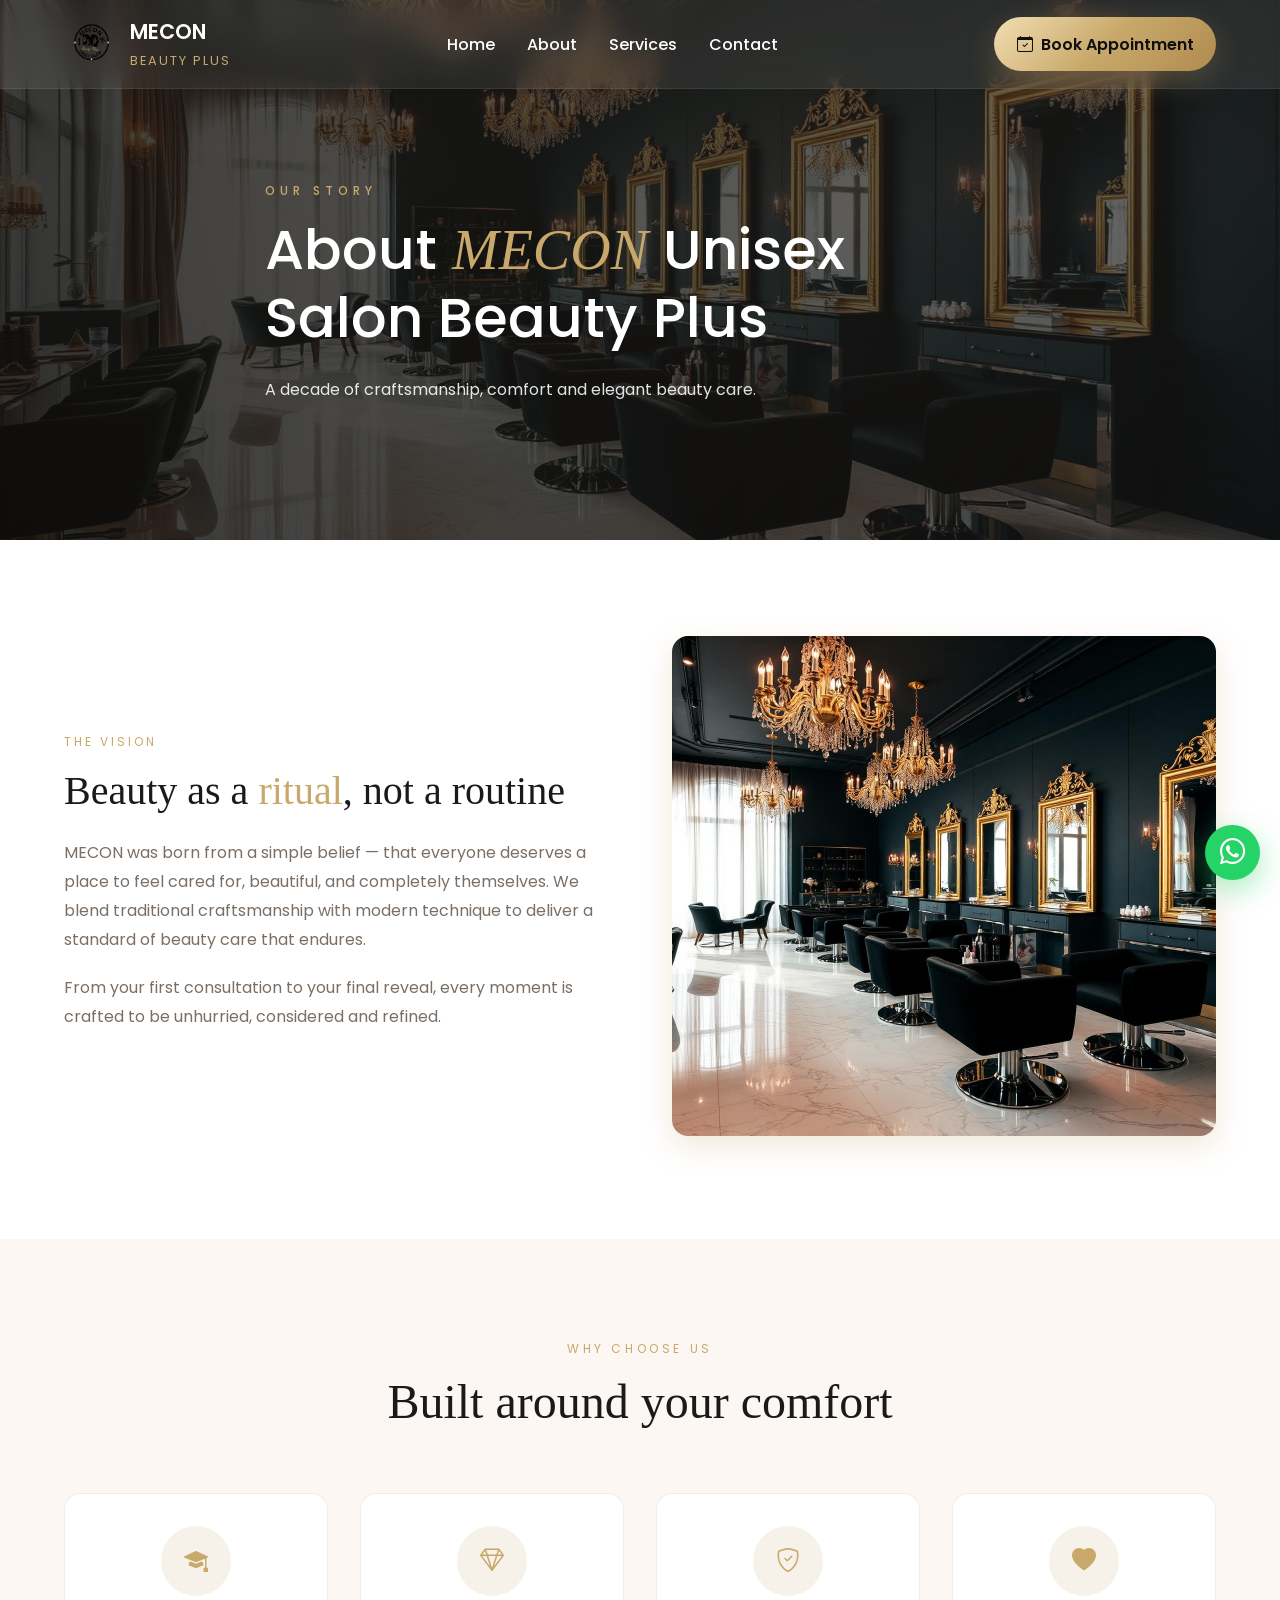
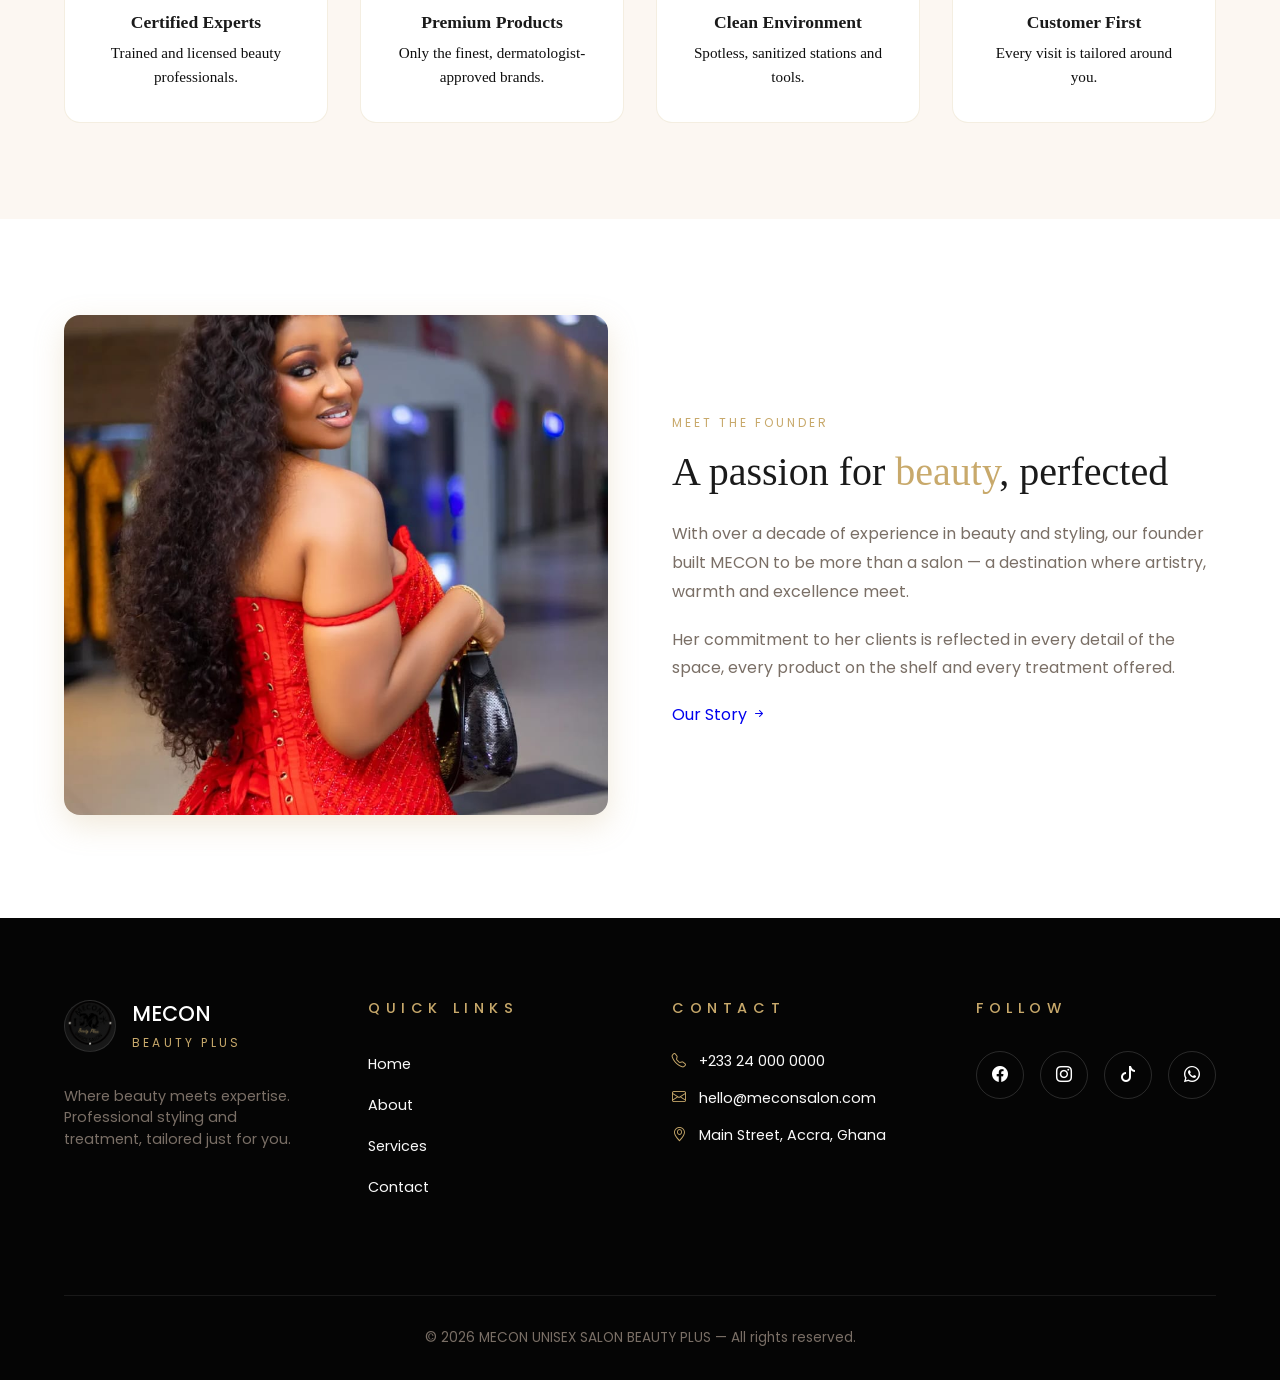
<file: about.html>
<!DOCTYPE html>
<html lang="en">
<head>
  <meta charset="UTF-8" />
  <meta name="viewport" content="width=device-width, initial-scale=1.0" />
  <title>About - Mecon Beauty Plus</title>
  <link rel="stylesheet" href="resources/bootstrap/bootstrap-css/bootstrap-icons.css">
  <link href="https://fonts.googleapis.com/css2?family=Poppins:wght@300;400;500;600;700&display=swap" rel="stylesheet"/>
  <link rel="stylesheet" href="resources/css/color.css">
  <link rel="stylesheet" href="resources/css/header.css">
  <link rel="stylesheet" href="resources/css/about.css">
  <link rel="stylesheet" href="resources/css/footer.css">
  <link rel="stylesheet" href="resources/css/responsiveness.css">
</head>

<body>



  <header class="navbar">

  <div class="nav-container">

    <a href="index.html" class="logo">

      <div class="logo-icon">
        <img loading="lazy" src="resources/images/logo.png" alt="Logo">
      </div>

      <div>
        <h2>MECON</h2>
        <span>BEAUTY PLUS</span>
      </div>

    </a>


      <ul class="nav-links">

        <li><a href="index.html">Home</a></li>
        <li><a href="about.html">About</a></li>
        <li><a href="service.html">Services</a></li>
        <li><a href="contact.html">Contact</a></li>

      </ul>

      <a href="contact.html" class="nav-btn"><i class="bi bi-calendar-check"></i>Book Appointment</a>

    <div class="menu-toggle"><i class="bi bi-list"></i></div>

  </div>

  </header>





    <!-- MOBILE SIDEBAR -->
    <div class="mobile-menu">
    <div class="mobile-menu-top">
        <h3>Menu</h3>
        <div class="close-menu"><i class="bi bi-x-lg"></i></div>
    </div>

    <ul class="mobile-links">
        <li><a href="index.html">Home</a></li>
        <li><a href="about.html">About</a></li>
        <li><a href="service.html">Services</a></li>
        <li><a href="contact.html">Contact</a></li>
    </ul>
    <a href="contact.html" class="mobile-btn"> <i class="bi bi-calendar-check"></i>Book Appointment</a>
    </div>

    <!-- Overlay -->
    <div class="nav-overlay"></div>






  <section class="about">

    <div class="about-overlay"></div>

    <div class="about-container">

        <div class="about-content">

        <p class="about-subtitle">
            OUR STORY
        </p>

        <h1 class="about-title">
            About <span>MECON</span> Unisex Salon Beauty Plus
        </h1>

        <p class="about-description">
            A decade of craftsmanship, comfort and elegant beauty care.
        </p>

        </div>

    </div>

  </section>



  <section class="story">
    <div class="story-container">
        
        <div class="story-grid">
        
            <div class="story-content">
                <span class="story-subtitle">THE VISION</span>

                <h2 class="story-title">
                    Beauty as a <span>ritual</span>, not a routine
                </h2>

                <p class="story-text">
                    MECON was born from a simple belief — that everyone deserves a place to feel cared for,
                    beautiful, and completely themselves. We blend traditional craftsmanship with modern
                    technique to deliver a standard of beauty care that endures.
                </p>

                <p class="story-text">
                    From your first consultation to your final reveal, 
                    every moment is crafted to be unhurried, considered and refined.
                </p>
            </div>

            <div class="story-image">
                <img loading="lazy" src="resources/images/about-salon.jpg" alt="Luxury salon interior">
            </div>

        </div>

    </div>
  </section>


  <section class="why-choose-us">
    <div class="why-choose-us-container">

        <div class="why-choose-us-header">
        <span class="why-choose-us-subtitle">WHY CHOOSE US</span>
        <h2>Built around your comfort</h2>
        </div>

        <div class="why-choose-us-grid">

        <div class="why-choose-us-card">
            <div class="why-choose-us-icon">
            <i class="bi bi-mortarboard-fill"></i>
            </div>
            <h3>Certified Experts</h3>
            <p>Trained and licensed beauty professionals.</p>
        </div>

        <div class="why-choose-us-card">
            <div class="why-choose-us-icon">
            <i class="bi bi-gem"></i>
            </div>
            <h3>Premium Products</h3>
            <p>Only the finest, dermatologist-approved brands.</p>
        </div>

        <div class="why-choose-us-card">
            <div class="why-choose-us-icon">
            <i class="bi bi-shield-check"></i>
            </div>
            <h3>Clean Environment</h3>
            <p>Spotless, sanitized stations and tools.</p>
        </div>

        <div class="why-choose-us-card">
            <div class="why-choose-us-icon">
            <i class="bi bi-heart-fill"></i>
            </div>
            <h3>Customer First</h3>
            <p>Every visit is tailored around you.</p>
        </div>

        </div>

    </div>
    </section>



  <section class="story">
    <div class="story-container">
        
        <div class="story-grid">
        

        <div class="story-image">
            <img loading="lazy" src="resources/images/image4.jpeg" alt="Luxury salon interior">
        </div>


        <div class="story-content">
            <span class="story-subtitle">MEET THE FOUNDER</span>

            <h2 class="story-title">
                A passion for <span>beauty</span>, perfected
            </h2>

            <p class="story-text">
                With over a decade of experience in beauty and styling, 
                our founder built MECON to be more than a salon — a destination
                 where artistry, warmth and excellence meet.
            </p>

            <p class="story-text">
                Her commitment to her clients is reflected in every detail of 
                the space, every product on the shelf and every treatment offered.
            </p>

            <a href="about.html" class="story-btn">
                Our Story <i class="bi bi-arrow-right-short"></i>
            </a>
        </div>

        </div>

    </div>
  </section>
  






  <footer class="footer">

  <div class="footer-container">

    <div class="footer-grid">
      <div class="footer-box">
        <div class="footer-logo">
          <div class="footer-logo-circle">
            <img loading="lazy" src="resources/images/logo.png" alt="Mecon Logo">
          </div>
          <div>
            <h2>MECON</h2>
            <span>BEAUTY PLUS</span>
          </div>
        </div>
        <p>
          Where beauty meets expertise.
          Professional styling and treatment,
          tailored just for you.
        </p>
    </div>

    
    <div class="footer-box">
        <h3>QUICK LINKS</h3>
        <ul>
          <li><a href="#">Home</a></li>
          <li><a href="#">About</a></li>
          <li><a href="#">Services</a></li>
          <li><a href="#">Contact</a></li>
        </ul>

    </div>


    <div class="footer-box">
        <h3>CONTACT</h3>
        <ul class="footer-contact">
          <li>
            <i class="bi bi-telephone"></i>
                +233 24 000 0000
          </li>
          <li>
            <i class="bi bi-envelope"></i>
                hello@meconsalon.com
          </li>
          <li>
            <i class="bi bi-geo-alt"></i>
                Main Street, Accra, Ghana
          </li>
        </ul>
    </div>


    <div class="footer-box">
        <h3>FOLLOW</h3>
        <div class="footer-social">
            <a href="https://facebook.com" target="_blank">
                <i class="bi bi-facebook"></i>
            </a>
            <a href="https://instagram.com" target="_blank">
                <i class="bi bi-instagram"></i>
            </a>
            <a href="https://tiktok.com" target="_blank">
                <i class="bi bi-tiktok"></i>
            </a>
            <a href="https://wa.me/233240000000" target="_blank">
                <i class="bi bi-whatsapp"></i>
            </a>
        </div>

    </div>

    </div>


    <div class="footer-bottom">
      © 2026 MECON UNISEX SALON BEAUTY PLUS — All rights reserved.
    </div>

  </div>

  </footer>

















  <a href="#" class="whatsapp-btn">
    <i class="bi bi-whatsapp"></i>
  </a>


  <script src="resources/js/script.js"></script>
</body>
</html>
</file>
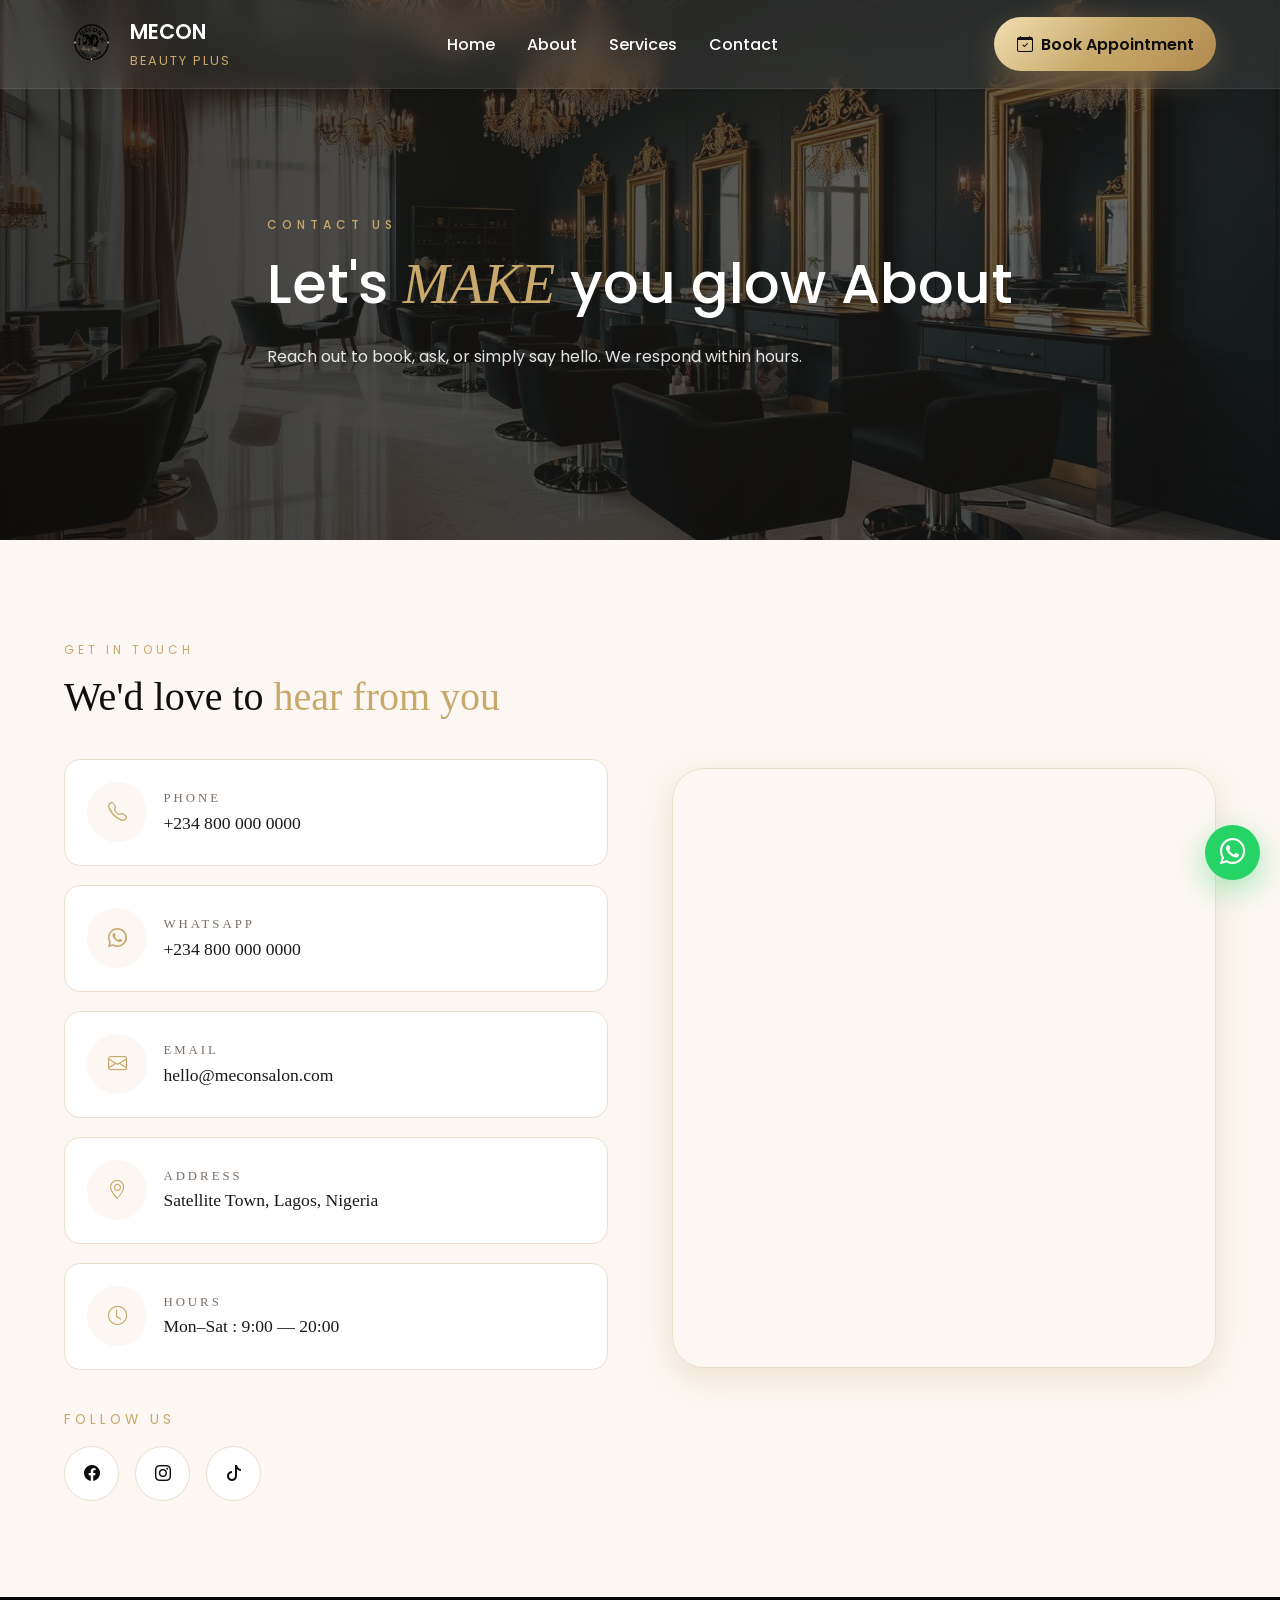
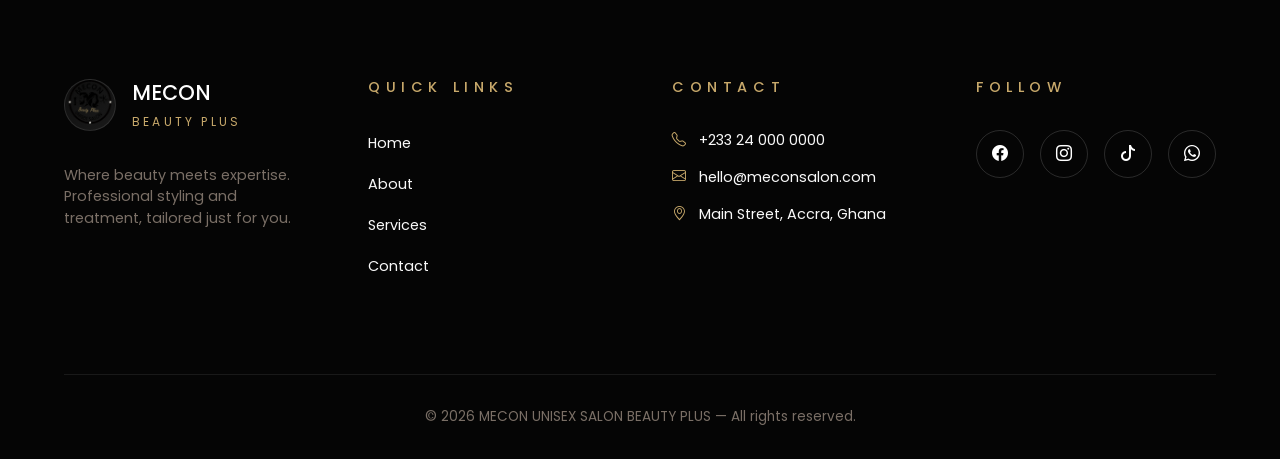
<file: contact.html>
<!DOCTYPE html>
<html lang="en">
<head>
  <meta charset="UTF-8" />
  <meta name="viewport" content="width=device-width, initial-scale=1.0" />
  <title>Conatct - Mecon Beauty Plus</title>
  <link rel="stylesheet" href="resources/bootstrap/bootstrap-css/bootstrap-icons.css">
  <link href="https://fonts.googleapis.com/css2?family=Poppins:wght@300;400;500;600;700&display=swap" rel="stylesheet"/>
  <link rel="stylesheet" href="resources/css/color.css">
  <link rel="stylesheet" href="resources/css/header.css">
  <link rel="stylesheet" href="resources/css/contact.css">
  <link rel="stylesheet" href="resources/css/footer.css">
  <link rel="stylesheet" href="resources/css/responsiveness.css">
</head>

<body>



  <header class="navbar">

  <div class="nav-container">

    <a href="index.html" class="logo">

      <div class="logo-icon">
        <img loading="lazy" src="resources/images/logo.png" alt="Logo">
      </div>

      <div>
        <h2>MECON</h2>
        <span>BEAUTY PLUS</span>
      </div>

    </a>


      <ul class="nav-links">

        <li><a href="index.html">Home</a></li>
        <li><a href="about.html">About</a></li>
        <li><a href="service.html">Services</a></li>
        <li><a href="contact.html">Contact</a></li>

      </ul>

      <a href="contact.html" class="nav-btn"><i class="bi bi-calendar-check"></i>Book Appointment</a>

    <div class="menu-toggle"><i class="bi bi-list"></i></div>

  </div>

  </header>





    <!-- MOBILE SIDEBAR -->
    <div class="mobile-menu">
    <div class="mobile-menu-top">
        <h3>Menu</h3>
        <div class="close-menu"><i class="bi bi-x-lg"></i></div>
    </div>

    <ul class="mobile-links">
        <li><a href="index.html">Home</a></li>
        <li><a href="about.html">About</a></li>
        <li><a href="service.html">Services</a></li>
        <li><a href="contact.html">Contact</a></li>
    </ul>
    <a href="contact.html" class="mobile-btn"> <i class="bi bi-calendar-check"></i>Book Appointment</a>
    </div>

    <!-- Overlay -->
    <div class="nav-overlay"></div>





  
  <section class="contact">

    <div class="contact-overlay"></div>

    <div class="contact-container">

        <div class="contact-content">

        <p class="contact-subtitle">
            CONTACT US
        </p>

        <h1 class="contacts-title">
           Let's <span>MAKE</span> you glow About 
        </h1>

        <p class="contact-description">
            Reach out to book, ask, or simply say hello. We respond within hours.
        </p>

        </div>

    </div>

  </section>




  

  <section class="get-in-touch">
    <div class="get-in-touch-container">

      <div class="contact-content">

        <span class="contact-tag">GET IN TOUCH</span>

        <h2 class="contact-title">
          We'd love to <span>hear from you</span>
        </h2>

        <div class="contact-cards">

          <div class="contact-card">
            <div class="contact-icon">
              <i class="bi bi-telephone"></i>
            </div>

            <div class="contact-info">
              <span>PHONE</span>
              <a href="tel:+2348000000000">+234 800 000 0000</a>
            </div>
          </div>

          <div class="contact-card">
            <div class="contact-icon">
              <i class="bi bi-whatsapp"></i>
            </div>

            <div class="contact-info">
              <span>WHATSAPP</span>
              <a href="https://wa.me/2348000000000">
                +234 800 000 0000
              </a>
            </div>
          </div>

          <div class="contact-card">
            <div class="contact-icon">
              <i class="bi bi-envelope"></i>
            </div>

            <div class="contact-info">
              <span>EMAIL</span>
              <a href="mailto:hello@meconsalon.com">
                hello@meconsalon.com
              </a>
            </div>
          </div>

          <div class="contact-card">
            <div class="contact-icon">
              <i class="bi bi-geo-alt"></i>
            </div>

            <div class="contact-info">
              <span>ADDRESS</span>
              <p>Satellite Town, Lagos, Nigeria</p>
            </div>
          </div>

          <div class="contact-card">
            <div class="contact-icon">
              <i class="bi bi-clock"></i>
            </div>

            <div class="contact-info">
              <span>HOURS</span>
              <p>Mon–Sat : 9:00 — 20:00</p>
            </div>
          </div>

        </div>

        <div class="socials">
          <span>FOLLOW US</span>

          <div class="social-icons">
            <a href="#"><i class="bi bi-facebook"></i></a>
            <a href="#"><i class="bi bi-instagram"></i></a>
            <a href="#"><i class="bi bi-tiktok"></i></a>
          </div>
        </div>

      </div>




      
      <div class="map-wrapper">

        <iframe
          src="https://www.google.com/maps?q=Satellite+Town+Lagos+Nigeria&output=embed"
          allowfullscreen=""
          loading="lazy"
          referrerpolicy="no-referrer-when-downgrade">
        </iframe>

      </div>

    </div>
  </section>




  <footer class="footer">

  <div class="footer-container">

    <div class="footer-grid">
      <div class="footer-box">
        <div class="footer-logo">
          <div class="footer-logo-circle">
            <img loading="lazy" src="resources/images/logo.png" alt="Mecon Logo">
          </div>
          <div>
            <h2>MECON</h2>
            <span>BEAUTY PLUS</span>
          </div>
        </div>
        <p>
          Where beauty meets expertise.
          Professional styling and treatment,
          tailored just for you.
        </p>
    </div>

    
    <div class="footer-box">
        <h3>QUICK LINKS</h3>
        <ul>
          <li><a href="#">Home</a></li>
          <li><a href="#">About</a></li>
          <li><a href="#">Services</a></li>
          <li><a href="#">Contact</a></li>
        </ul>

    </div>


    <div class="footer-box">
        <h3>CONTACT</h3>
        <ul class="footer-contact">
          <li>
            <i class="bi bi-telephone"></i>
                +233 24 000 0000
          </li>
          <li>
            <i class="bi bi-envelope"></i>
                hello@meconsalon.com
          </li>
          <li>
            <i class="bi bi-geo-alt"></i>
                Main Street, Accra, Ghana
          </li>
        </ul>
    </div>


    <div class="footer-box">
        <h3>FOLLOW</h3>
        <div class="footer-social">
            <a href="https://facebook.com" target="_blank">
                <i class="bi bi-facebook"></i>
            </a>
            <a href="https://instagram.com" target="_blank">
                <i class="bi bi-instagram"></i>
            </a>
            <a href="https://tiktok.com" target="_blank">
                <i class="bi bi-tiktok"></i>
            </a>
            <a href="https://wa.me/233240000000" target="_blank">
                <i class="bi bi-whatsapp"></i>
            </a>
        </div>

    </div>

    </div>


    <div class="footer-bottom">
      © 2026 MECON UNISEX SALON BEAUTY PLUS — All rights reserved.
    </div>

  </div>

  </footer>

















  <a href="#" class="whatsapp-btn">
    <i class="bi bi-whatsapp"></i>
  </a>


  <script src="resources/js/script.js"></script>
</body>
</html>
</file>
<file: resources/css/color.css>
:root 
{
  --radius: 1rem;
  --onyx: #0f0f0f;
  --gold: #c8a96b;
  --gold-dark: #b18a4f;
  --gold-soft: #e5d3b3;
  --nude: #f5e6da;
  --nude-soft: #fcf7f2;
  --white: #ffffff;
  --off-white: #f9f9f9;
  --background: #fcf7f2;
  --foreground: #1a1a1a;
  --card: #ffffff;
  --card-foreground: #1a1a1a;
  --popover: #ffffff;
  --popover-foreground: #1a1a1a;
  --primary: #c8a96b;
  --primary-foreground: #0f0f0f;
  --secondary: #f5e6da;
  --secondary-foreground: #1a1a1a;
  --accent: #e5d3b3;
  --accent-foreground: #0f0f0f;
  --muted: #f2ebe5;
  --muted-foreground: #7a6f66;
  --border: #eadfce;
  --input: #eadfce;
  --ring: #c8a96b;
  --destructive: #dc2626;
  --destructive-foreground: #ffffff;
  --shadow-gold: 0 10px 30px rgba(200, 169, 107, 0.25);
  --gradient-gold: linear-gradient( 135deg, #f2deb2 0%,  #c8a96b 50%,  #b18a4f 100%);
  --gradient-dark:linear-gradient( 135deg,  #0f0f0f 0%,  #1a1a1a 100%);
  --gradient-nude:linear-gradient( 135deg, #fcf7f2 0%,  #f5e6da 100% );
}



* 
{
  margin: 0;
  padding: 0;
  box-sizing: border-box;
}

html 
{
  scroll-behavior: smooth;
}

body 
{
  font-family: "Poppins", sans-serif;
  background: var(--background);
  color: var(--white);
  overflow-x: hidden;
}
</file>
<file: resources/css/header.css>
a 
{
  text-decoration: none;
}

ul 
{
  list-style: none;
}

.navbar 
{
  width: 100%;
  position: fixed;
  top: 0;
  left: 0;
  z-index: 1000;
  backdrop-filter: blur(12px);
  background: rgba(255, 255, 255, 0.08);
  border-bottom: 1px solid rgba(255, 255, 255, 0.08);
}

.nav-container 
{
  max-width: 1300px;
  margin: auto;
  padding: 1rem 5%;
  display: flex;
  align-items: center;
  justify-content: space-between;
}

.logo 
{
  display: flex;
  align-items: center;
  gap: 0.7rem;
  color: var(--white);
}

.logo-icon 
{
  width: 55px;
  height: 55px;
}

.logo-icon img 
{
  width: 100%;
  height: 100%;
  object-fit: contain;
}

.logo h2 
{
  font-size: 1.3rem;
  font-weight: 600;
}

.logo span 
{
  color: var(--gold);
  font-size: 0.8rem;
  letter-spacing: 2px;
}

.nav-links 
{
  display: flex;
  gap: 2rem;
}

.nav-links a 
{
  color: var(--white);
  font-weight: 500;
  transition: 0.3s;
}

.nav-links a:hover 
{
  color: var(--gold);
}

.navbar.scrolled 
{
  background: var(--background);
  box-shadow: 0 5px 20px rgba(0,0,0,0.05);
}

.navbar.scrolled .logo h2,
.navbar.scrolled .nav-links a,
.navbar.scrolled .menu-toggle
{
  color: var(--foreground);
}

.navbar.scrolled .logo span 
{
  color: var(--gold);
}

.nav-btn 
{
  background: var(--gradient-gold);
  color: var(--onyx);
  padding: 0.9rem 1.4rem;
  border-radius: 50px;
  font-weight: 600;
  display: flex;
  align-items: center;
  gap: 0.5rem;
  box-shadow: var(--shadow-gold);
  transition: 0.3s;
}

.nav-btn:hover 
{
  transform: translateY(-3px);
}

.menu-toggle
{
  display: none;
  font-size: 2rem;
  color: var(--white);
  cursor: pointer;
}













.whatsapp-btn 
{
  position: fixed;
  right: 20px;
  bottom: 20px;
  width: 55px;
  height: 55px;
  background: #25d366;
  color: var(--white);
  border-radius: 50%;
  display: flex;
  align-items: center;
  justify-content: center;
  font-size: 1.6rem;
  box-shadow: 0 10px 30px rgba(37, 211, 102, 0.4);
  z-index: 999;
  animation: blinkWhatsapp 1.2s infinite;
}

@keyframes blinkWhatsapp 
{
  0% 
  {
    transform: scale(1);
    box-shadow: 0 0 0 0 rgba(37, 211, 102, 0.7);
  }

  50% 
  {
    transform: scale(1.08);
    box-shadow: 0 0 0 15px rgba(37, 211, 102, 0);
  }

  100% 
  {
    transform: scale(1);
    box-shadow: 0 0 0 0 rgba(37, 211, 102, 0);
  }
}












.mobile-menu
{
  position: fixed;
  top: 0;
  left: -100%;
  width: 100%;
  height: 100vh;
  background: var(--card);
  z-index: 2000;
  padding: 2rem;
  transition: 0.4s ease;
  display: flex;
  flex-direction: column;
}

.mobile-menu.active
{
  left: 0;
}

.mobile-menu-top
{
  display: flex;
  align-items: center;
  justify-content: space-between;
  margin-bottom: 3rem;
}

.mobile-menu-top h3
{
  color: var(--foreground);
  font-family: "Playfair Display", serif;
  font-size: 1.2rem;
  font-weight:400px;
}

.close-menu
{
  font-size: 1.5rem;
  cursor: pointer;
  color: var(--foreground);
}

.mobile-links
{
  display: flex;
  flex-direction: column;
  gap: 1.5rem;
}

.mobile-links a
{
  color: var(--foreground);
  font-size: 1rem;
  font-weight: 500;
  transition: 0.3s;
}

.mobile-links a:hover
{
  color: var(--gold);
}

.mobile-btn
{
  margin-top: 2rem;
  background: var(--gradient-gold);
  color: var(--onyx);
  padding: 1rem 1.5rem;
  border-radius: 999px;
  display: flex;
  align-items: center;
  justify-content: center;
  gap: 0.7rem;
  font-weight: 600;
}

.nav-overlay
{
  position: fixed;
  top: 0;
  left: 0;
  width: 100%;
  height: 100vh;
  background: rgba(0,0,0,0.5);
  opacity: 0;
  visibility: hidden;
  transition: 0.3s ease;
  z-index: 1500;
}

.nav-overlay.active
{
  opacity: 1;
  visibility: visible;
}
</file>
<file: resources/css/about.css>
.about 
{
  min-height: 60vh;
  position: relative;
  overflow: hidden;
  background: linear-gradient( rgba(255, 255, 255, 0.15), rgba(255, 255, 255, 0.15)), url("../images/about-salon.jpg") center/cover no-repeat;
}

.about::before
{
  content: "";
  position: absolute;
  inset: 0;
  background:linear-gradient( 135deg, rgba(200, 169, 107, 0.18), rgba(0,0,0,0.3));
  z-index: 1;
}

.about-overlay
{
  position: absolute;
  inset: 0;
  background:linear-gradient(to right, rgba(0,0,0,0.75), rgba(0,0,0,0.45));
  z-index: 2;
}

.about-container
{
  position: relative;
  z-index: 3;
  max-width: 1300px;
  margin: auto;
  min-height: 60vh;
  padding: 7rem 5% 4rem;
  display: flex;
  align-items: center;
  justify-content: center;
  text-align: center;
}

.about-content
{
  max-width: 750px;
}

.about-subtitle
{
  color: var(--gold);
  letter-spacing: 5px;
  text-transform: uppercase;
  margin-bottom: 1rem;
  font-size: 0.75rem;
  font-weight: 500;
  text-align: left;
}

.about-title
{
  font-size:3.5rem;
  line-height: 1.2;
  margin-bottom: 1.5rem;
  font-weight: 500;
  color: var(--white);
  text-align: left;
}

.about-title span
{
  color: var(--gold);
  font-style: italic;
  font-weight: 500;
  font-family: "Playfair Display", serif;
}

.about-description
{
  max-width: 650px;
  text-align: left;
  color: rgba(255,255,255,0.88);
  line-height: 1.9;
  font-size: 1rem;
}










.story 
{
  padding: 6rem 5%;
  background: var(--white);
}

.story-container 
{
  max-width: 1300px;
  margin: auto;
}

.story-grid 
{
  display: grid;
  grid-template-columns: 1fr 1fr;
  gap: 4rem;
  align-items: center;
}

.story-image img 
{
  width: 100%;
  height:500px;
  border-radius: var(--radius);
  object-fit: cover;
  box-shadow: var(--shadow-gold);
}

.story-content 
{
  color: var(--foreground);
}

.story-subtitle 
{
  font-size: 0.75rem;
  letter-spacing: 0.25em;
  color: var(--gold);
  margin-bottom: 1rem;
  display: inline-block;
}

.story-title 
{
  font-size: 2.5rem;
  line-height: 1.2;
  margin-bottom: 1.5rem;
  font-weight: 500;
  font-family: "Playfair Display", serif;
}

.story-title span 
{
  color: var(--gold);
}

.story-text 
{
  font-size: 1rem;
  line-height: 1.8;
  color: var(--muted-foreground);
  margin-bottom: 1.2rem;
}







.why-choose-us
{
  padding: 6rem 5%;
  background: var(--nude-soft);
}

.why-choose-us-container 
{
  max-width: 1300px;
  margin: auto;
}

.why-choose-us-header 
{
  text-align: center;
  margin-bottom: 4rem;
}

.why-choose-us-header .why-choose-us-subtitle 
{
  font-size: 0.75rem;
  letter-spacing: 0.3em;
  color: var(--gold);
  display: inline-block;
  margin-bottom: 1rem;
}

.why-choose-us-header h2 
{
  font-size: 3rem;
  font-weight: 500;
  color: var(--foreground);
  font-family: "Playfair Display", serif;
}

.why-choose-us-grid 
{
  display: grid;
  grid-template-columns: repeat(4, 1fr);
  gap: 2rem;
  font-family: "Playfair Display", serif;
}

.why-choose-us-card 
{
  padding: 2rem;
  border-radius: var(--radius);
  background: var(--white);
  text-align: center;
  border: 1px solid rgba(200,169,107,0.2);
  transition: all 0.3s ease;
}

.why-choose-us-card:hover 
{
  transform: translateY(-5px);
  box-shadow: var(--shadow-gold);
}

.why-choose-us-icon 
{
  width: 70px;
  height: 70px;
  margin: 0 auto 1rem;
  display: flex;
  align-items: center;
  justify-content: center;
  border-radius: 50%;
  background: rgba(200,169,107,0.15);
  color: var(--gold);
  font-size: 1.5rem;
}

.why-choose-us-card h3 
{
  font-size: 1.1rem;
  margin-bottom: 0.5rem;
  color: var(--foreground);
}

.why-choose-us-card p 
{
  font-size: 0.95rem;
  color: var(--accent-foreground);
  line-height: 1.6;
}
</file>
<file: resources/css/footer.css>
.footer
{
  background: #050505;
  padding: 5rem 5% 2rem;
  color: var(--white);
}

.footer-container
{
  max-width: 1300px;
  margin: auto;
}

.footer-grid
{
  display: grid;
  grid-template-columns: repeat(4, 1fr);
  gap: 4rem;
}

.footer-box h3
{
  color: var(--gold);
  font-size: 0.9rem;
  font-weight: 500;
  letter-spacing: 0.35rem;
  margin-bottom: 2rem;
}

.footer-logo
{
  display: flex;
  align-items: center;
  gap: 1rem;
  margin-bottom: 2rem;
}

.footer-logo-circle
{
  width: 52px;
  height: 52px;
  border-radius: 50%;
  overflow: hidden;
  border: 1px solid rgba(255,255,255,0.1);
  display: flex;
  align-items: center;
  justify-content: center;
  background: var(--gradient-dark);
}

.footer-logo-circle img
{
  width: 100%;
  height: 100%;
  object-fit: cover;
}

.footer-logo h2
{
  font-size: 1.3rem;
  font-weight: 500;
  color: var(--white);
}

.footer-logo span
{
  color: var(--gold);
  font-size: 0.75rem;
  letter-spacing: 0.2rem;
}

.footer-box p
{
  color: var(--muted-foreground);
  line-height:1.5;
  font-size:0.9rem;
  max-width: 300px;
}

.footer-box ul
{
  list-style: none;
}

.footer-box ul li
{
  margin-bottom: 1rem;
}

.footer-box ul li a
{
  text-decoration: none;
  color: var(--off-white);
  transition: 0.3s;
  font-size:0.9rem;
  cursor: pointer;
}

.footer-box ul li a:hover
{
  color: var(--gold);
}

.footer-contact li
{
  display: flex;
  align-items: center;
  gap: 0.8rem;
  font-size: 0.9rem;
  cursor: pointer;
  color: var(--off-white);
}

.footer-contact i
{
  color: var(--gold);
  font-size: 1rem;
  font-size:0.9rem;
  cursor: pointer;
}

.footer-social
{
  display: flex;
  align-items: center;
  gap: 1rem;
}

.footer-social a
{
  width: 48px;
  height: 48px;
  border-radius: 50%;
  border: 1px solid rgba(255,255,255,0.15);
  display: flex;
  align-items: center;
  justify-content: center;
  color: var(--white);
  text-decoration: none;
  transition: 0.3s ease;
}

.footer-social a:hover
{
  background: var(--gold);
  color: var(--onyx);
  border-color: var(--gold);
  transform: translateY(-4px);
}

.footer-bottom
{
  margin-top: 5rem;
  padding-top: 2rem;
  border-top: 1px solid rgba(255,255,255,0.08);
  text-align: center;
  color: var(--muted-foreground);
  font-size: 0.85rem;
}






@media (max-width: 992px)
{
  .footer-grid
  {
    grid-template-columns: repeat(2, 1fr);
    gap: 3rem;
  }
}

@media (max-width: 768px)
{
  .footer
  {
    padding: 4rem 1.5rem 2rem;
  }

  .footer-grid
  {
    grid-template-columns: 1fr;
    gap: 3rem;
  }

  .footer-logo h2
  {
    font-size: 1.7rem;
  }

  .footer-bottom
  {
    margin-top: 4rem;
    font-size: 0.85rem;
    line-height: 1.8;
  }

  .footer-box h3
  {
   font-size: 0.8rem;
  }

}
</file>
<file: resources/css/responsiveness.css>
@media (max-width: 992px)
{
  .why-choose-us-grid
  {
    grid-template-columns: repeat(2, 1fr);
  }

  .why-choose-us-header h2
  {
    font-size: 2.3rem;
  }

  .get-in-touch-container
  {
    grid-template-columns: 1fr;
  }

  .map-wrapper
  {
    min-height: 500px;
  }

  .contact-container
  {
    padding: 6rem 2rem 4rem;
  }

  .contacts-title
  {
    font-size: 3rem;
  }

  .about-container
  {
    padding: 6rem 2rem 4rem;
  }

  .about-title
  {
    font-size: 3rem;
  }

  .service-container
  {
    padding: 6rem 2rem 4rem;
  }

  .service-title
  {
    font-size: 3rem;
  }

  .testimonial-grid
  {
    grid-template-columns: repeat(2, 1fr);
  }

  .testimonial-header h2
  {
    font-size: 2.3rem;
  }

  .story-grid
  {
    grid-template-columns: 1fr;
    gap: 3rem;
  }

  .story-title
  {
    font-size: 2.3rem;
  }

  .products-grid
  {
    grid-template-columns: repeat(2, 1fr);
  }

  .section-title
  {
    font-size: 3rem;
  }

  .service-products-grid
  {
    grid-template-columns: repeat(2, 1fr);
  }

  .hero-container
  {
    grid-template-columns: 1fr;
    text-align: center;
  }

  .hero-description
  {
    margin-inline: auto;
  }

  .hero-buttons,
  .stats
  {
    justify-content: center;
  }

  .hero-content
  {
    order: -1;
  }

  .rating-card
  {
    left: 50%;
    transform: translateX(-50%);
  }
}



@media (max-width: 768px)
{

  .get-in-touch
  {
    padding: 4rem 1.2rem;
  }

  .contact-title
  {
    font-size: 2.3rem;
  }

  .contact-card
  {
    padding: 1rem;
    align-items: flex-start;
  }

  .contact-info a,
  .contact-info p
  {
    font-size: 1rem;
  }

  .map-wrapper
  {
    min-height: 400px;
    border-radius: 1.5rem;
  }

  .social-icons a
  {
    width: 50px;
    height: 50px;
  }

  .contact
  {
    min-height: 50vh;
    padding-top: 8em;
  }

  .contact-container
  {
    min-height: 50vh;
    padding: 5rem 1.5rem 3rem;
  }

  .contact-subtitle
  {
    font-size: 0.75rem;
    letter-spacing: 3px;
  }

  .contacts-title
  {
    font-size: 2.2rem;
    line-height: 1.3;
  }

  .contact-description
  {
    font-size: 1rem;
    line-height: 1.8;
  }

  .about
  {
    min-height: 50vh;
    padding-top: 8em;
  }

  .about-container
  {
    min-height: 50vh;
    padding: 5rem 1.5rem 3rem;
  }

  .about-subtitle
  {
    font-size: 0.75rem;
    letter-spacing: 3px;
  }

  .about-title
  {
    font-size: 2.2rem;
    line-height: 1.3;
  }

  .about-description
  {
    font-size: 1rem;
    line-height: 1.8;
  }

  .service
  {
    min-height: 50vh;
    padding-top: 8em;
  }

  .service-container
  {
    min-height: 50vh;
    padding: 5rem 1.5rem 3rem;
  }

  .service-subtitle
  {
    font-size: 0.75rem;
    letter-spacing: 3px;
  }

  .service-title
  {
    font-size: 2.2rem;
    line-height: 1.3;
  }

  .service-description
  {
    font-size: 1rem;
    line-height: 1.8;
  }

  .book
  {
    padding: 4rem 1rem;
  }

  .book-card
  {
    padding: 4rem 1.5rem;
    border-radius: 1.5rem;
    min-height: 300px;
  }

  .book-subtitle
  {
    font-size: 0.7rem;
    letter-spacing: 0.25rem;
  }

  .book-title
  {
    font-size: 2.2rem;
  }

  .book-btn
  {
    width: 100%;
    max-width: 280px;
  }

  .products-grid
  {
    grid-template-columns: 1fr;
  }

  .section-title
  {
    font-size: 2.5rem;
  }

  .section-description
  {
    font-size: 1rem;
  }

  .product-image img
  {
    height: 280px;
  }

  .service-products-grid
  {
    grid-template-columns: 1fr;
  }

  .service-product-image img
  {
    height: 280px;
  }

  .nav-links,
  .nav-btn
  {
    display: none;
  }

  .menu-toggle
  {
    display: block;
  }

  .hero-title
  {
    font-size: 3rem;
  }

  .image-card img
  {
    height: 550px;
  }

  .stats
  {
    gap: 1.5rem;
  }

  .stat h3
  {
    font-size: 1.5rem;
  }

  .hero-video
  {
    object-position: center;
  }
}


@media (max-width: 600px)
{
  .why-choose-us
  {
    padding: 4rem 5%;
  }

  .why-choose-us-grid
  {
    grid-template-columns: 1fr;
  }

  .why-choose-us-header h2
  {
    font-size: 1.9rem;
  }

  .why-choose-us-card
  {
    padding: 1.5rem;
  }

  .testimonial
  {
    padding: 4rem 5%;
  }

  .testimonial-grid
  {
    grid-template-columns: 1fr;
  }

  .testimonial-header h2
  {
    font-size: 1.9rem;
  }

  .testimonial-card
  {
    padding: 1.5rem;
  }

  .story
  {
    padding: 4rem 5%;
  }

  .story-title
  {
    font-size: 1.9rem;
  }

  .story-text
  {
    font-size: 0.95rem;
  }
}





@media (max-width: 500px)
{
 
    .products-section
  {
    padding: 5rem 1.2rem;
  }

  .section-title
  {
    font-size: 2rem;
  }

  .product-content
  {
    padding: 1.3rem;
  }

  .product-top h3
  {
    font-size: 1.2rem;
  }

  .product-price
  {
    font-size: 0.95rem;
  }

  .service-product
  {
    padding: 5rem 1.2rem;
  }

  .service-product-content
  {
    padding: 1.3rem;
  }

  .service-product-top h3
  {
    font-size: 1.1rem;
  }

  .service-product-price
  {
    font-size: 0.95rem;
  }

  .hero-container
  {
    padding-top: 11rem;
  }

  .hero-title
  {
    font-size: 2.4rem;
  }

  .hero-description
  {
    font-size: 0.95rem;
  }

  .btn
  {
    width: 100%;
    justify-content: center;
  }

  .hero-buttons
  {
    flex-direction: column;
  }

  .rating-card
  {
    width: 90%;
    left: 50%;
    transform: translateX(-50%);
    bottom: 15px;
  }

  .image-card img
  {
    height: 480px;
  }
}
</file>
<file: resources/css/contact.css>
.contact
{
  min-height: 60vh;
  position: relative;
  overflow: hidden;
  background: linear-gradient( rgba(255, 255, 255, 0.15), rgba(255, 255, 255, 0.15)), url("../images/about-salon.jpg") center/cover no-repeat;
}

.contact::before
{
  content: "";
  position: absolute;
  inset: 0;
  background:linear-gradient( 135deg, rgba(200, 169, 107, 0.18), rgba(0,0,0,0.3));
  z-index: 1;
}

.contact-overlay
{
  position: absolute;
  inset: 0;
  background:linear-gradient(to right, rgba(0,0,0,0.75), rgba(0,0,0,0.45));
  z-index: 2;
}

.contact-container
{
  position: relative;
  z-index: 3;
  max-width: 1300px;
  margin: auto;
  min-height: 60vh;
  padding: 7rem 5% 4rem;
  display: flex;
  align-items: center;
  justify-content: center;
  text-align: center;
}

.contact-content
{
  max-width: 750px;
}

.contact-subtitle
{
  color: var(--gold);
  letter-spacing: 5px;
  text-transform: uppercase;
  margin-bottom: 1rem;
  font-size: 0.75rem;
  font-weight: 500;
  text-align: left;
}

.contacts-title
{
  font-size:3.5rem;
  line-height: 1.2;
  margin-bottom: 1.5rem;
  font-weight: 500;
  color: var(--white);
  text-align: left;
}

.contacts-title span
{
  color: var(--gold);
  font-style: italic;
  text-transform: uppercase;
  font-weight: 500;
  font-family: "Playfair Display", serif;
}

.contact-description
{
  max-width: 650px;
  text-align: left;
  color: rgba(255,255,255,0.88);
  line-height: 1.9;
  font-size: 1rem;
}










.get-in-touch
{
  padding: 6rem 5%;
  background: var(--background);
}

.get-in-touch-container
{
  max-width: 1300px;
  margin: auto;
  display: grid;
  grid-template-columns: 1fr 1fr;
  gap: 4rem;
  align-items: center;
}

.contact-tag
{
  display: inline-block;
  font-size: 0.75rem;
  letter-spacing: 4px;
  color: var(--gold);
  margin-bottom: 1rem;
}

.contact-title
{
  font-size:2.5rem;
  line-height: 1.1;
  color: var(--onyx);
  margin-bottom: 2.5rem;
  font-weight: 500;
  font-family: "Playfair Display", serif;
}

.contact-title span
{
  color: var(--gold);
}

.contact-cards
{
  display: flex;
  flex-direction: column;
  gap: 1.2rem;
}

.contact-card
{
  background: var(--card);
  border: 1px solid var(--border);
  border-radius: var(--radius);
  padding: 1.4rem;
  display: flex;
  align-items: center;
  gap: 1rem;
  font-family: "Playfair Display", serif;
  transition: 0.3s ease;
}

.contact-card:hover
{
  transform: translateY(-3px);
  box-shadow: var(--shadow-gold);
}

.contact-icon
{
  width: 60px;
  height: 60px;
  min-width: 60px;
  border-radius: 50%;
  background: var(--nude-soft);
  display: flex;
  align-items: center;
  justify-content: center;
  color: var(--gold);
  font-size: 1.2rem;
}

.contact-info span
{
  display: block;
  font-size: 0.8rem;
  letter-spacing: 3px;
  color: var(--muted-foreground);
  margin-bottom: 0.4rem;
}

.contact-info a,
.contact-info p
{
  color: var(--foreground);
  text-decoration: none;
  font-size: 1.1rem;
  font-weight: 500;
}

.socials
{
  margin-top: 2.5rem;
}

.socials span
{
  display: block;
  color: var(--gold);
  letter-spacing: 4px;
  font-size: 0.85rem;
  margin-bottom: 1rem;
}

.social-icons
{
  display: flex;
  gap: 1rem;
}

.social-icons a
{
  width: 55px;
  height: 55px;
  border-radius: 50%;
  border: 1px solid var(--border);
  display: flex;
  align-items: center;
  justify-content: center;
  color: var(--onyx);
  background: var(--white);
  transition: 0.3s ease;
}

.social-icons a:hover
{
  background: var(--gradient-gold);
  color: var(--white);
  transform: translateY(-4px);
}


.map-wrapper
{
  width: 100%;
  height: 100%;
  max-height:600px;
  min-height:600px;
  overflow: hidden;
  border-radius: 2rem;
  border: 1px solid var(--border);
  box-shadow: var(--shadow-gold);
}

.map-wrapper iframe
{
  width: 100%;
  height: 100%;
  border: 0;
}
</file>
